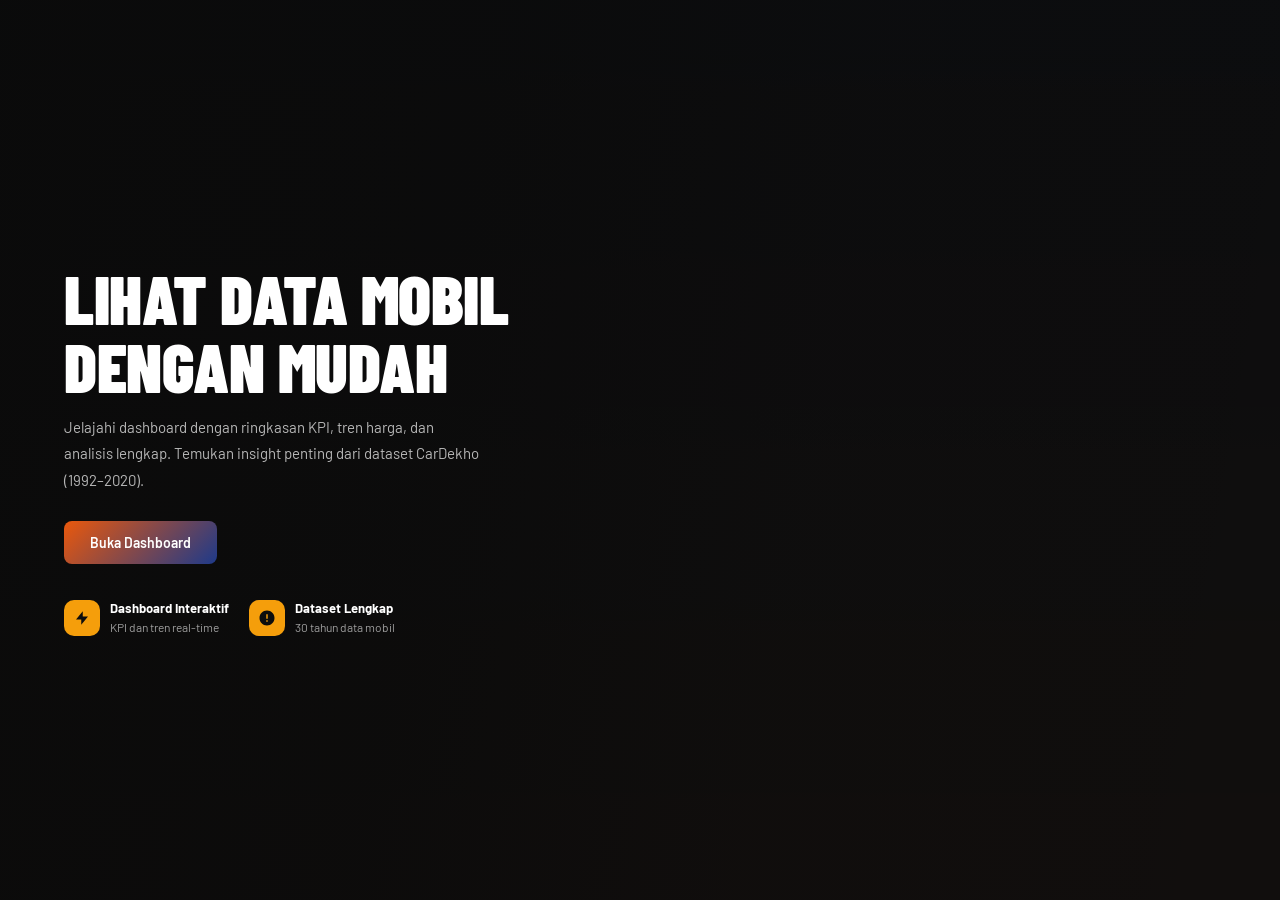
<file: index.html>
<!DOCTYPE html>
<html lang="id">
<head>
  <meta charset="UTF-8" />
  <meta name="viewport" content="width=device-width, initial-scale=1.0" />
  <title>CarDekho — Landing</title>
  <link rel="preconnect" href="https://fonts.googleapis.com" />
  <link rel="preconnect" href="https://fonts.gstatic.com" crossorigin />
  <link href="https://fonts.googleapis.com/css2?family=Barlow+Condensed:wght@700;900&family=Barlow:wght@400;500;600&display=swap" rel="stylesheet" />
  <style>
    * { box-sizing: border-box; margin: 0; padding: 0; }

    body {
      font-family: 'Barlow', sans-serif;
      background: #111;
      color: #fff;
      overflow: hidden;
    }

    /* Full-viewport hero */
    .hero {
      position: relative;
      width: 100vw;
      height: 100vh;
      display: flex;
      align-items: center;
    }

    /* Maruti car photo as background */
    .hero-bg {
      position: absolute;
      inset: 0;
      background-image: url('https://images.unsplash.com/photo-1503376780353-7e6692767b70?auto=format&fit=crop&w=1600&q=80');
      background-size: cover;
      background-position: center right;
    }

    .hero-bg::after {
      content: '';
      position: absolute;
      inset: 0;
      background: linear-gradient(
        180deg,
        rgba(30,58,138,0.36) 0%,
        rgba(234,88,12,0.28) 100%
      );
      mix-blend-mode: multiply;
    }

    /* Dark overlay, heavy left → transparent right, matching the reference */
    .hero-overlay {
      position: absolute;
      inset: 0;
      background: linear-gradient(
        100deg,
        rgba(10,10,10,0.88) 0%,
        rgba(10,10,10,0.65) 35%,
        rgba(10,10,10,0.15) 62%,
        rgba(10,10,10,0.0) 100%
      );
    }

    /* Content block on the left */
    .hero-content {
      position: relative;
      z-index: 10;
      padding: 0 64px;
      max-width: 580px;
    }

    .hero-title {
      font-family: 'Barlow Condensed', sans-serif;
      font-size: clamp(38px, 5.5vw, 68px);
      font-weight: 900;
      line-height: 1.0;
      text-transform: uppercase;
      letter-spacing: -0.5px;
      margin-bottom: 14px;
    }

    .hero-sub {
      font-size: 15px;
      line-height: 1.75;
      color: rgba(255,255,255,0.70);
      max-width: 420px;
      margin-bottom: 28px;
    }

    /* Two CTA buttons side by side */
    .hero-actions {
      display: flex;
      gap: 12px;
      flex-wrap: wrap;
      margin-bottom: 36px;
    }

    .btn {
      display: inline-flex;
      align-items: center;
      gap: 8px;
      border-radius: 8px;
      padding: 13px 26px;
      font-family: 'Barlow', sans-serif;
      font-weight: 600;
      font-size: 14px;
      cursor: pointer;
      transition: transform 0.18s;
      border: none;
      text-decoration: none;
    }

    .btn:hover { transform: translateY(-2px); }

    .btn-primary {
      background: linear-gradient(135deg, #ea580c 0%, #1e3a8a 100%);
      color: #fff;
    }

    .btn-primary:hover { opacity: 0.9; }

    .btn-secondary {
      display: none;
    }

    /* Two small stat badges below the buttons */
    .hero-badges {
      display: flex;
      gap: 20px;
      flex-wrap: wrap;
    }

    .badge {
      display: flex;
      align-items: center;
      gap: 10px;
    }

    .badge-icon {
      width: 36px; height: 36px;
      border-radius: 10px;
      background: #f59e0b;
      display: flex; align-items: center; justify-content: center;
      flex-shrink: 0;
    }

    .badge-icon svg {
      width: 18px; height: 18px;
      fill: #0d0d0d;
    }

    .badge-text strong {
      display: block;
      font-size: 13px;
      font-weight: 700;
    }

    .badge-text span {
      font-size: 12px;
      color: rgba(255,255,255,0.60);
    }

    @media (max-width: 600px) {
      .hero-content { padding: 0 28px; }
    }
  </style>
</head>
<body>
  <section class="hero">
    <div class="hero-bg"></div>
    <div class="hero-overlay"></div>

    <div class="hero-content">
      <h1 class="hero-title">Lihat Data Mobil<br>Dengan Mudah</h1>
      <p class="hero-sub">Jelajahi dashboard dengan ringkasan KPI, tren harga, dan analisis lengkap. Temukan insight penting dari dataset CarDekho (1992–2020).</p>

      <div class="hero-actions">
        <a href="dashboard.html" class="btn btn-primary">Buka Dashboard</a>
      </div>

      <div class="hero-badges">
        <div class="badge">
          <div class="badge-icon">
            <svg viewBox="0 0 24 24" xmlns="http://www.w3.org/2000/svg"><path d="M13 10V3L4 14h7v7l9-11h-7z"/></svg>
          </div>
          <div class="badge-text">
            <strong>Dashboard Interaktif</strong>
            <span>KPI dan tren real-time</span>
          </div>
        </div>
        <div class="badge">
          <div class="badge-icon">
            <svg viewBox="0 0 24 24" xmlns="http://www.w3.org/2000/svg"><path d="M12 2C6.48 2 2 6.48 2 12s4.48 10 10 10 10-4.48 10-10S17.52 2 12 2zm1 15h-2v-2h2v2zm0-4h-2V7h2v6z"/></svg>
          </div>
          <div class="badge-text">
            <strong>Dataset Lengkap</strong>
            <span>30 tahun data mobil</span>
          </div>
        </div>
      </div>
    </div>
  </section>
</body>
</html>
</file>
